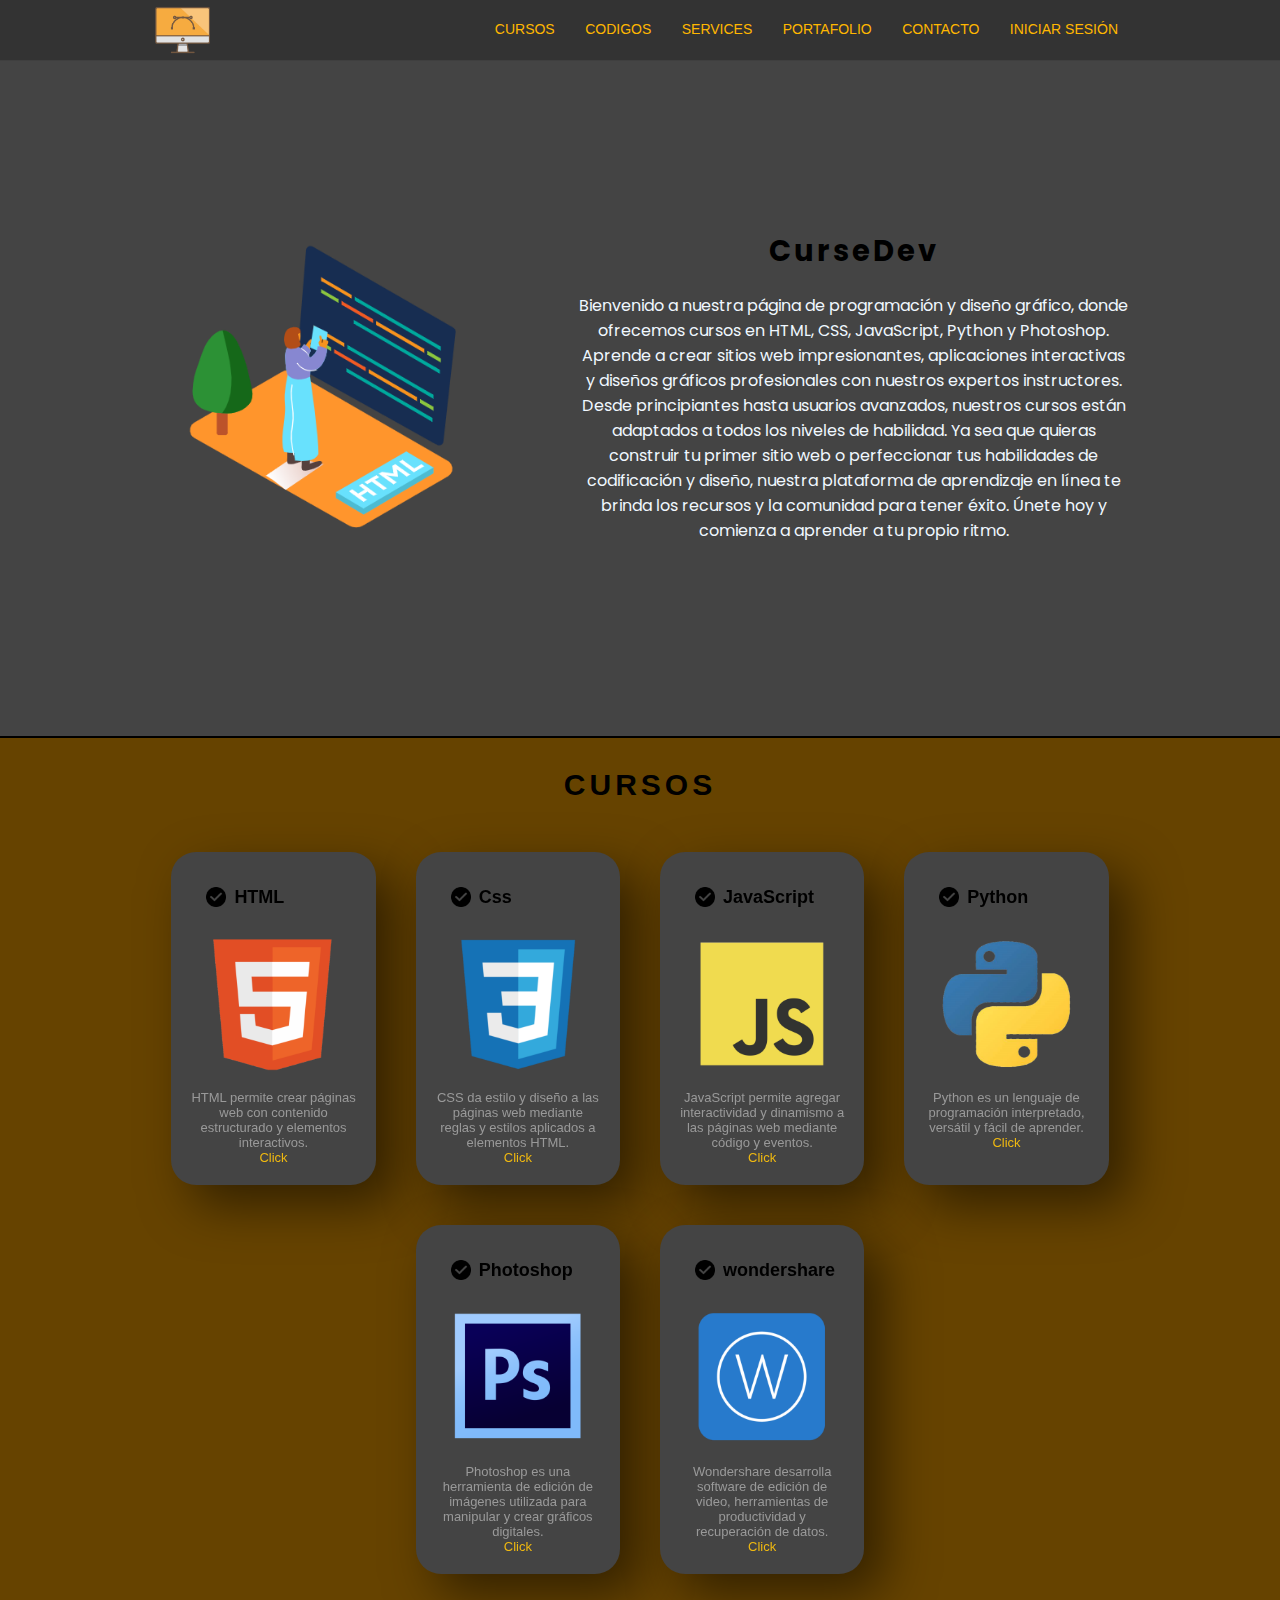
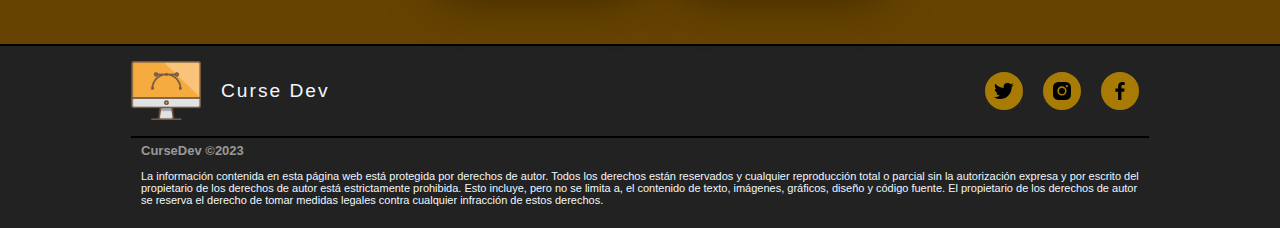
<file: index.html>
<!DOCTYPE html>
<html lang="es">
  <head>
    <meta charset="UTF-8" />
    <meta http-equiv="X-UA-Compatible" content="IE=edge" />
    <meta name="viewport" content="width=device-width, initial-scale=1.0" />
    <link
      rel="stylesheet"
      href="https://cdnjs.cloudflare.com/ajax/libs/font-awesome/6.3.0/css/all.min.css"
      integrity="sha512-SzlrxWUlpfuzQ+pcUCosxcglQRNAq/DZjVsC0lE40xsADsfeQoEypE+enwcOiGjk/bSuGGKHEyjSoQ1zVisanQ=="
      crossorigin="anonymous"
      referrerpolicy="no-referrer"
    />
    <title>Zandilla</title>
    <link
      rel="shortcut icon"
      href="assets/computadora-naranja.png"
      type="image/x-icon"
    />
    <!-- !================================================================= -->
    <link rel="stylesheet" href="./styles/indexCSS/BODY.css" />
    <link rel="stylesheet" href="./styles/indexCSS/1_navbar.css" />
    <link rel="stylesheet" href="./styles/indexCSS/2_intro.css" />
    <link rel="stylesheet" href="./styles/indexCSS/3_clases.css" />
    <link rel="stylesheet" href="./styles/indexCSS/4_footer.css" />
    <link rel="stylesheet" href="./styles/indexCSS/5_MEDIA.css" />
    <link rel="stylesheet" href="animaciones css/animation-intro-img.css" />
    <!-- !================================================================== -->
  </head>

  <body id="body">
    <!-- <img class="fondoImg" src="./assets/fondo1.png" alt="galaxia"> -->
    <header id="header">
      <div class="container">
        <nav class="nav-bar">
          <div class="btn-Button">
            <div class="MenuToggle">
              <i id="MenuToggleBurger" class="fa-solid fa-bars"></i>
            </div>
          </div>
          <a href="#" class="logo">
            <img
              src="./assets/computadora-naranja.png"
              alt=""
              class="logoImg"
            />
          </a>
          <ul class="MenuDesptok">
            <li><a class="active" href="#cursos">cursos</a></li>
            <li><a href="./pages/codigos.html">codigos</a></li>
            <li><a href="#">Services</a></li>
            <li><a href="./pages/codigos.html">portafolio</a></li>
            <li><a href="./pages/pruevasdejacascript.html">contacto</a></li>
            <li><a href="./pages/registros.html">Iniciar sesión</a></li>
          </ul>
        </nav>
      </div>
    </header>

    <ul id="#menuBurger" class="menuBurger ">
      <li><a href="#cursos">cursos</a></li>
      <li><a href="./pages/codigos.html">codigos</a></li>
      <li><a href="#">Services</a></li>
      <li><a href="./pages/codigos.html">portafolio</a></li>
      <li><a href="./pages/pruevasdejacascript.html">contacto</a></li>
      <li><a href="./pages/registros.html">Iniciar sesión</a></li>
    </ul>
    <!-- !============================================================== -->

    <div class="espacios">
      <br />
      <br />
    </div>

    <!-- !================INTRO=================================== -->

    <div class="intro">
      <div class="container">
        <div class="introclaseHTML">
          <div id="contenedor-img-intro">
            <img src="assets/HTML_Isometric.png" alt="" id="img-intro" />
          </div>
          <div id="contenedor-descripcion-intro">
            <h4>CurseDev</h4>
            <p>
              Bienvenido a nuestra página de programación y diseño gráfico,
              donde ofrecemos cursos en HTML, CSS, JavaScript, Python y
              Photoshop. Aprende a crear sitios web impresionantes, aplicaciones
              interactivas y diseños gráficos profesionales con nuestros
              expertos instructores. Desde principiantes hasta usuarios
              avanzados, nuestros cursos están adaptados a todos los niveles de
              habilidad. Ya sea que quieras construir tu primer sitio web o
              perfeccionar tus habilidades de codificación y diseño, nuestra
              plataforma de aprendizaje en línea te brinda los recursos y la
              comunidad para tener éxito. Únete hoy y comienza a aprender a tu
              propio ritmo.
            </p>
          </div>
        </div>
      </div>
    </div>
    <!-- !========================================================== -->

    <hr />

    <!-- !================CURSOS=================================== -->

    <div id="cursos">
      <div class="container">
        <div id="cursos-contenedor">
          <div id="titulo-de-cursos">
            <h4>Cursos</h4>
          </div>
          <div class="curso">
            <div class="titulo-curso">
              <img src="assets/checked.png" alt="" />
              <h4>HTML</h4>
            </div>
            <img src="assets/html.png" alt="" />
            <p>
              HTML permite crear páginas web con contenido estructurado y
              elementos interactivos.
              <br /><a href="https://www.udemy.com/es/topic/html/free/"
                >Click</a
              >
            </p>
          </div>
          <div class="curso">
            <div class="titulo-curso">
              <img src="assets/checked.png" alt="" />
              <h4>Css</h4>
            </div>
            <img src="assets/css.png" alt="" />
            <p>
              CSS da estilo y diseño a las páginas web mediante reglas y estilos
              aplicados a elementos HTML.
              <br /><a href="https://codigofacilito.com/cursos/css-fundamentos"
                >Click</a
              >
            </p>
          </div>
          <div class="curso">
            <div class="titulo-curso">
              <img src="assets/checked.png" alt="" />
              <h4>JavaScript</h4>
            </div>
            <img src="assets/js.png" alt="" />
            <p>
              JavaScript permite agregar interactividad y dinamismo a las
              páginas web mediante código y eventos.
              <br /><a href="https://edutin.com/curso-de-javascript-4284"
                >Click</a
              >
            </p>
          </div>
          <div class="curso">
            <div class="titulo-curso">
              <img src="assets/checked.png" alt="" />
              <h4>Python</h4>
            </div>
            <img src="assets/python.png" alt="" />
            <p>
              Python es un lenguaje de programación interpretado, versátil y
              fácil de aprender.
              <br /><a
                href="https://www.udemy.com/course/python-the-complete-python-developer-course/?matchtype=p&msclkid=da5ebf0840c11b255cfbdb091c36ed3c&utm_campaign=BG-Python_v.PROF_la.EN_cc.ROW_ti.7380&utm_content=deal4584&utm_medium=udemyads&utm_source=bing&utm_term=_._ag_1218259296677946_._ad__._kw_%2BPython+course_._de_c_._dm__._pl__._ti_kwd-76141517616606_._li_145622_._pd__._"
                >Click</a
              >
            </p>
          </div>
          <!-- <div class="curso">
            <div class="titulo-curso">
              <img src="assets/checked.png" alt="" />
              <h4>AngularJS</h4>
            </div>
            <img src="assets/Designer _Isometric.png" alt="" />
            <p>
              Lorem ipsum dolor sit amet consectetur, adipisicing elit. Facere,
              quis.
            </p>
            <a href="#">more</a>
          </div>
          <div class="curso">
            <div class="titulo-curso">
              <img src="assets/checked.png" alt="" />
              <h4>jQuery</h4>
            </div>
            <img src="assets/Designer _Isometric.png" alt="" />
            <p>
              Lorem ipsum dolor sit amet consectetur, adipisicing elit. Facere,
              quis.
            </p>
            <a href="#">more</a>
          </div>
          <div class="curso">
            <div class="titulo-curso">
              <img src="assets/checked.png" alt="" />
              <h4>Vue.js</h4>
            </div>
            <img src="assets/Designer _Isometric.png" alt="" />
            <p>
              Lorem ipsum dolor sit amet consectetur, adipisicing elit. Facere,
              quis.
            </p>
            <a href="#">more</a>
          </div>
          <div class="curso">
            <div class="titulo-curso">
              <img src="assets/checked.png" alt="" />
              <h4>Mysql</h4>
            </div>
            <img src="assets/Designer _Isometric.png" alt="" />
            <p>
              Lorem ipsum dolor sit amet consectetur, adipisicing elit. Facere,
              quis.
            </p>
            <a href="#">more</a>
          </div>
          <div class="curso">
            <div class="titulo-curso">
              <img src="assets/checked.png" alt="" />
              <h4>Aurelia</h4>
            </div>
            <img src="assets/Designer _Isometric.png" alt="" />
            <p>
              Lorem ipsum dolor sit amet consectetur, adipisicing elit. Facere,
              quis.
            </p>
            <a href="#">more</a>
          </div>
          <div class="curso">
            <div class="titulo-curso">
              <img src="assets/checked.png" alt="" />
              <h4>Node.js</h4>
            </div>
            <img src="assets/Designer _Isometric.png" alt="" />
            <p>
              Lorem ipsum dolor sit amet consectetur, adipisicing elit. Facere,
              quis.
            </p>
            <a href="#">more</a>
          </div> -->
          <div class="curso">
            <div class="titulo-curso">
              <img src="assets/checked.png" alt="" />
              <h4>Photoshop</h4>
            </div>
            <img src="assets/photoshop.png" alt="" />
            <p>
              Photoshop es una herramienta de edición de imágenes utilizada para
              manipular y crear gráficos digitales.
              <br /><a href="https://edutin.com/curso-de-photoshop">Click</a>
            </p>
          </div>
          <div class="curso">
            <div class="titulo-curso">
              <img src="assets/checked.png" alt="" />
              <h4>wondershare</h4>
            </div>
            <img src="assets/w.png" alt="" />
            <p>
              Wondershare desarrolla software de edición de video, herramientas
              de productividad y recuperación de datos.
              <br /><a
                href="https://www.skillshare.com/es/classes/Wondershare-Filmora-curso-completo-de-edicion-de-video/1357483904"
                >Click</a
              >
            </p>
          </div>
        </div>
      </div>
    </div>

    <!-- !================================================================ -->

    <!-- !================FOOTER=================================== -->
    <hr />

    <footer id="footer">
      <div class="container">
        <div class="footer-contenedor">
          <div class="media-account">
            <div id="footer-logo">
              <img src="assets/computadora-naranja.png" alt="fantasmin" />
              <h4>Curse Dev</h4>
            </div>
            <div id="social-meadia">
              <div class="social-media-content twitter">
                <a href="https://twitter.com">
                  <img
                    src="assets/bxl-twitter.svg"
                    lass="social-media-link twitter"
                  />
                </a>
              </div>
              <div class="social-media-content instagram">
                <a href="https://instagram.com">
                  <img
                    src="assets/bxl-instagram-alt.svg"
                    class="social-media-link instagram"
                  />
                </a>
              </div>
              <div class="social-media-content faceboock">
                <a href="https://facebook.com">
                  <img
                    src="assets/bxl-facebook.svg"
                    class="social-media-link faceboock"
                  />
                </a>
              </div>
            </div>
          </div>
          <hr class="footer-hr" />
          <div id="derechos-autor-copy">
            <h6>CurseDev &copy;2023</h6>
          </div>
          <div id="descripcion-copy">
            <p>
              La información contenida en esta página web está protegida por
              derechos de autor. Todos los derechos están reservados y cualquier
              reproducción total o parcial sin la autorización expresa y por
              escrito del propietario de los derechos de autor está
              estrictamente prohibida. Esto incluye, pero no se limita a, el
              contenido de texto, imágenes, gráficos, diseño y código fuente. El
              propietario de los derechos de autor se reserva el derecho de
              tomar medidas legales contra cualquier infracción de estos
              derechos.
            </p>
          </div>
        </div>
      </div>
    </footer>
    <!-- !========================================================== -->
    <script src="js/menu.js"></script>
  </body>
</html>
</file>
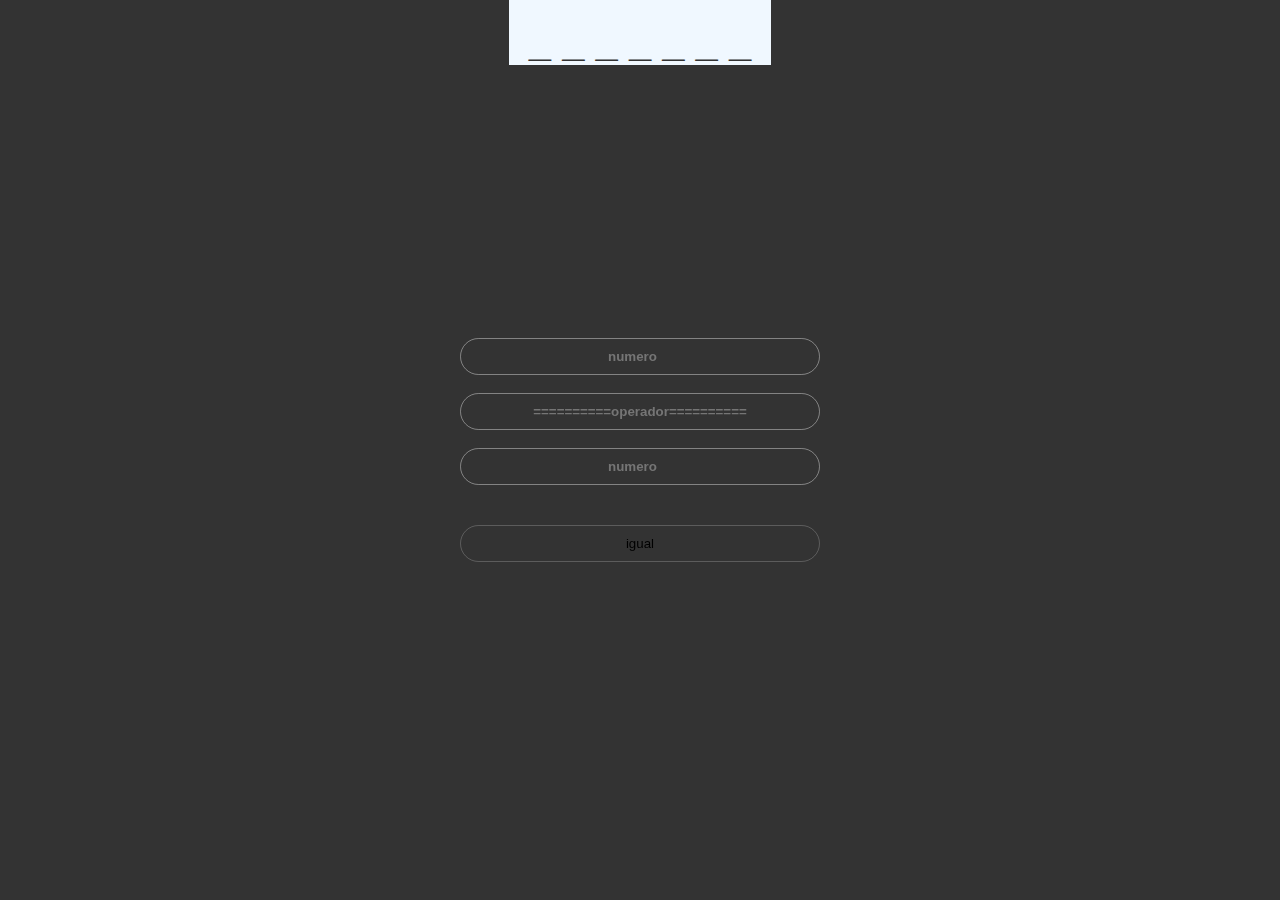
<file: pages/calculadora.html>
<!DOCTYPE html>
<html lang="es">

<head>
    <meta charset="UTF-8">
    <meta http-equiv="X-UA-Compatible" content="IE=edge">
    <meta name="viewport" content="width=device-width, initial-scale=1.0">
    <title>Document</title>
    <link rel="stylesheet" href="../styles/calculadora.css">
</head>

<body>
    <div id="container-numero">
        <form name="lala">
            <input class="numeros" type="number" id="numero1" placeholder="numero">
            <br>
            <input class="operador" type="text" id="operador" placeholder="==========operador==========">
            <br>
            <input class="numeros" type="number" id="numero2" placeholder="numero">
            <br>
            <button class="btn-igual" type="button" id="igual">igual</button>
        </form>
    </div>
    <div class="box">
        <h4 id="rellename">_ _ _ _ _ _ _</h4>
    </div>

    <script src="../js/calculadora.js"></script>
</body>

</html>
</file>
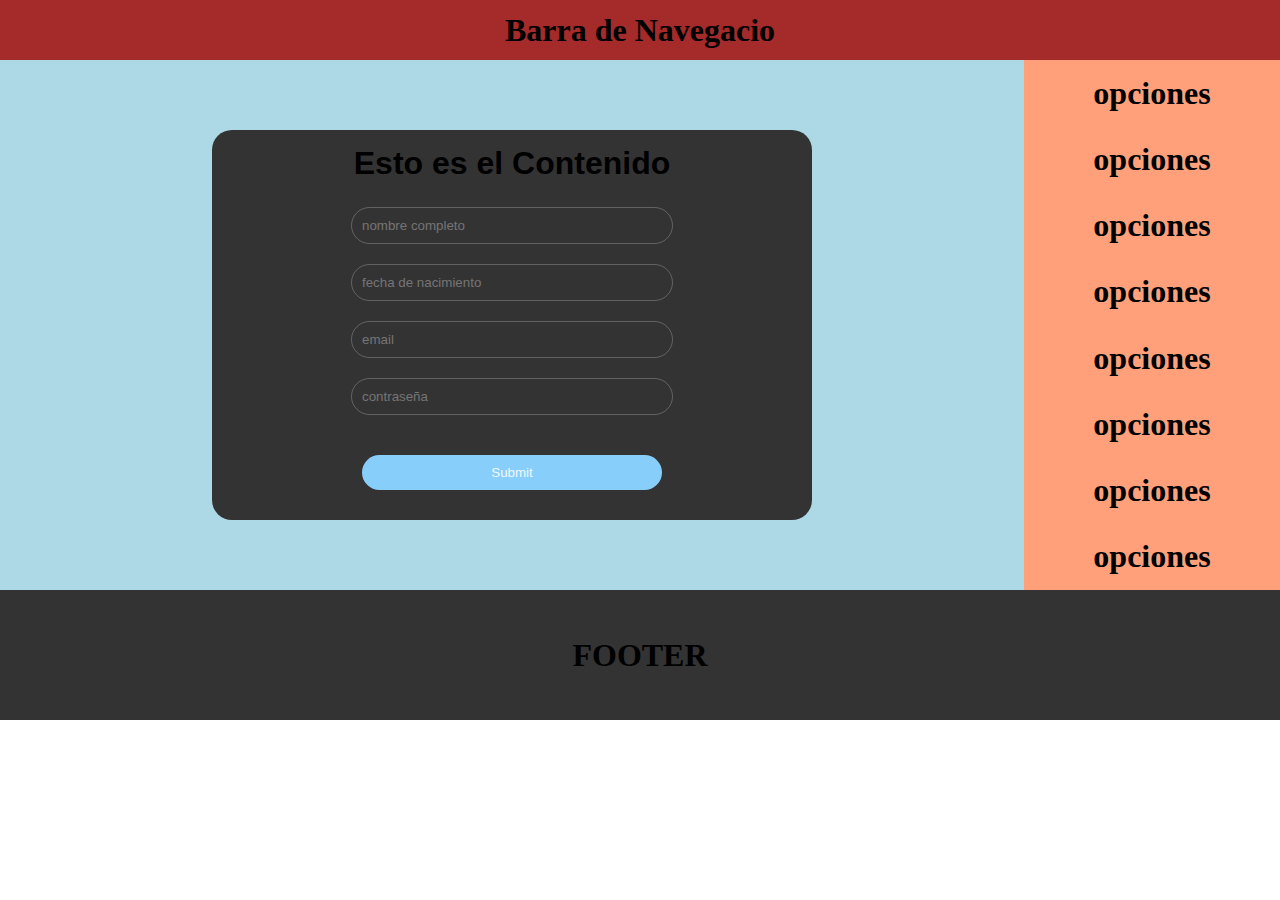
<file: pages/pruevasdejacascript.html>
<!DOCTYPE html>
<html lang="en">
<head>
    <meta charset="UTF-8">
    <meta http-equiv="X-UA-Compatible" content="IE=edge">
    <meta name="viewport" content="width=device-width, initial-scale=1.0">
    <title>Pruevas de JavaScript</title>
    <link rel="stylesheet" href="../styles/pruevasdejavascript.css">
</head>
<body>
    <header class="header">
        <nav><h1>Barra de Navegacio</h1></nav>
    </header>
    <div class="todo">
        <div class="contenido">
            <div>
                <h1>
                    Esto es el Contenido
                </h1>











                <form action="aaa" id="formulario">
                    <input class="pepe" type="text" id="nombre" placeholder="nombre completo"><br>
                    <input class="pepe" type="number" id="fechaNacimiento" placeholder="fecha de nacimiento"><br>
                    <input class="pepe" type="email" id="email" placeholder="email"><br>
                    <input class="pepe" type="password" id="contraseña" placeholder="contraseña"><br>
                    <input type="submit" id="enviar">
                </form>
































            </div>
        </div>
        <aside class="aside">
            <div><h1>opciones</h1></div>
            <div><h1>opciones</h1></div>
            <div><h1>opciones</h1></div>
            <div><h1>opciones</h1></div>
            <div><h1>opciones</h1></div>
            <div><h1>opciones</h1></div>
            <div><h1>opciones</h1></div>
            <div><h1>opciones</h1></div>
        </aside>
        <footer class="footer">
            <div><h1>FOOTER</h1></div>
        </footer>
        <script src="../js/pruevasdejavascript.js"></script>
    </div>
</body>
</html>
</file>
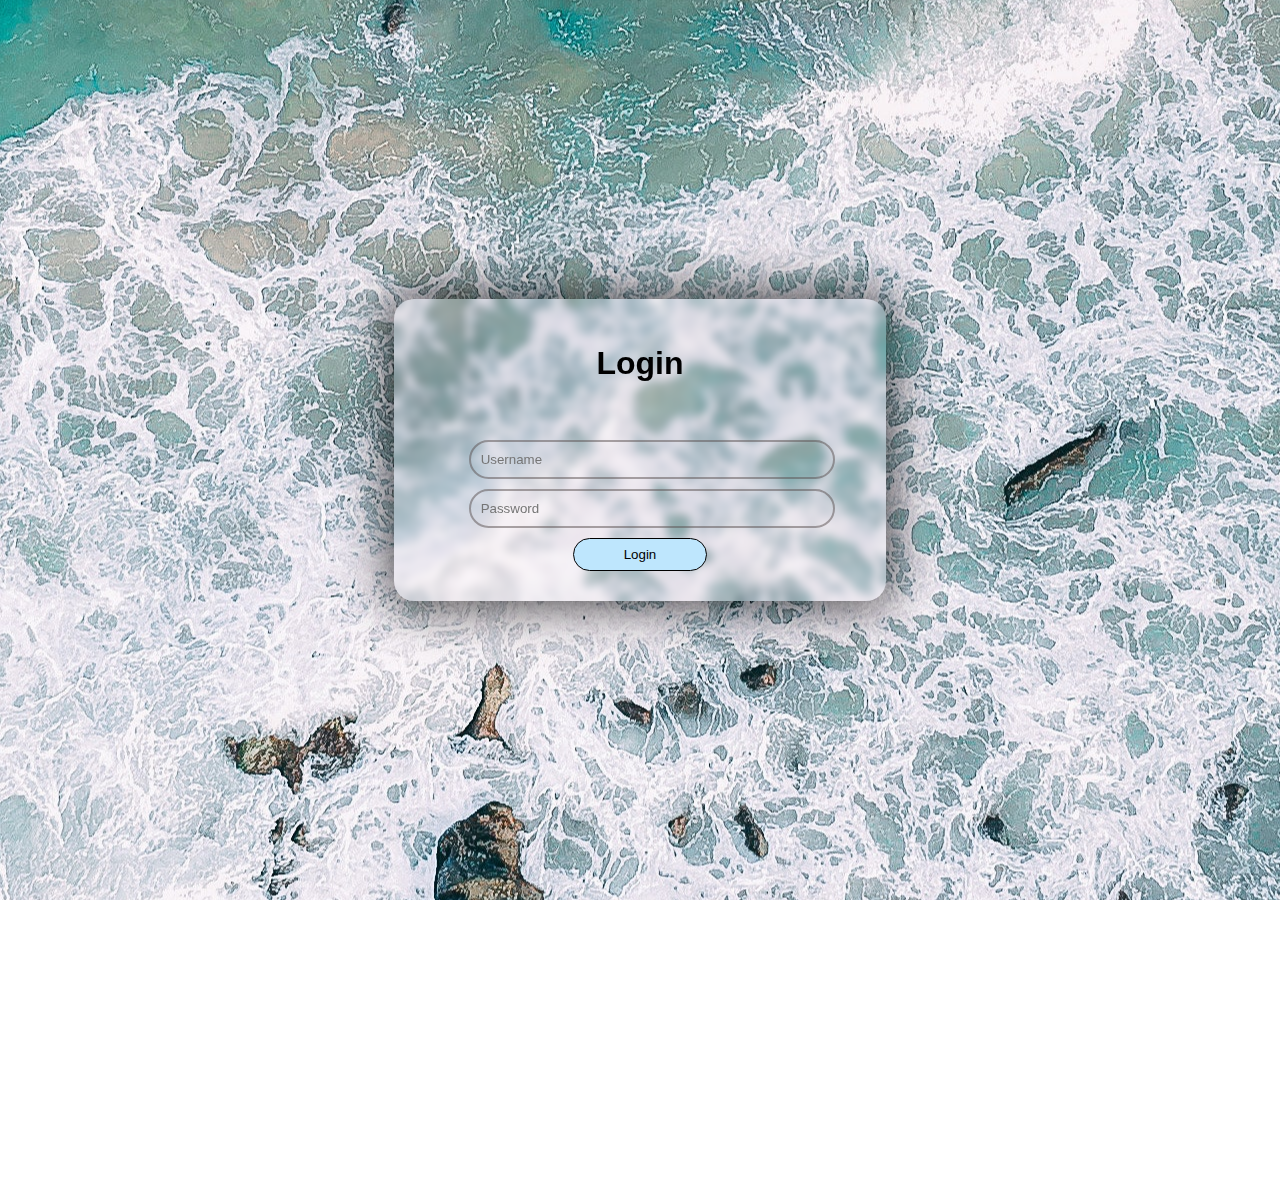
<file: pages/registros.html>
<!DOCTYPE html>
<html lang="es">
<head>
    <meta charset="UTF-8">
    <meta http-equiv="X-UA-Compatible" content="IE=edge">
    <meta name="viewport" content="width=device-width, initial-scale=1.0">
    <link rel="stylesheet" href="../styles/sass-registros/registros.css">
    <title>login</title>
</head>
<body>
    <div class="contenedor">
        <h1>Login</h1>
        <p class="verificado-texto"></p>
        <form id="form">
            <input class="textos" type="text" id="username" placeholder="Username">
            <input class="textos" type="password" id="password" placeholder="Password">
            <button class="btn" id="btn-login" target="_blank" >Login</button>
        </form>
        
    </div>


    <script src="../js/registros.js"></script>
</body>
</html>
</file>
<file: styles/indexCSS/BODY.css>
/* importaciones */
* {
    padding: 0;
    margin: 0;
    font-family: sans-serif, Arial, Helvetica;
    text-decoration: none;
    list-style: none; /*esto es una lista*/
    transition: 300ms;
}
#body {
    position: relative;
    transition: 0.5s;
}
.fondo{
    position: relative;
}
/* .fondoImg{
    position: absolute;
    width: 100%;
    height: 100vh;
    top: 0px;
    left: 0;
    overflow: hidden;;
    background-size: cover;
    background-repeat: no-repeat;
    z-index: -100;
    background-position: center;
} */

hr {
    color: black;
    background-color: blueviolet;
    width: cal(100% - 4px);
    border: 0.00001px solid black;
}
.container {
    max-width: 1018px;
    margin: 0px auto;
    /* background-color: rgb(209, 115, 0); */
}
</file>
<file: styles/indexCSS/1_navbar.css>
/* NAVBAR =================================== */
#header {
    background-color: #333;
    width: 100%;
    height: 60px;
    position: fixed;
    /* box-shadow: 0px 0px 100px 12px #000000b0; */
    border-bottom: 1px solid #62626244;
    z-index: 100;
}
.logo {
    position: absolute;
    line-height: 60px;
    left: 1.5rem;
    
}
.logo img {
    width: 55px;
    padding: 0,5px;
    margin: 7px 0px;
    
}
.nav-bar {
    background: #00ffff00;
    height: 60px;
    width: 100%;
    position: relative;
}
.MenuDesptok {
    position: absolute;
    margin-right: 18px;
    right: 0.000001px;
    z-index: 10;
}
.MenuDesptok li {
    display: inline-block;
    line-height: calc(60px - 2px);
    margin: 0 0px;
}
.MenuDesptok li a {
    color: #ffb700;
    font-size: 14px;
    padding: 10px 13px;
    text-transform: uppercase;
    border-radius: 20px;
}
/*qweqweqeqweqeqwe*/
#btnMenuToggle{
    cursor: pointer;
    color: aliceblue;
    font-size: 27px;
}
.btn-Button{
    position: absolute;
    right: 2rem;
    line-height: 60px;
    font-size: 25px;
    display: none;
}
/*ijfsdjflskjfskdlflskdf*/

.menuBurger {
    position: fixed;
    width: 20rem;
    height: 100vh;
    background: #222;
    top: 60px;
    right: -190%;
    text-align: center;
    transition: all 0.5s ease-out;
    z-index: 10;
    display: none;
}
.menuBurger li{
    padding: 3px;
    margin: 44px 5px;
}
.menuBurger li a {
    padding: 2px;
    color: #ffb700;
    font-size: 18px;
    font-weight: 100;
}

.menuActivo{
    top: 60px;
    right: 0px;
}
</file>
<file: styles/indexCSS/2_intro.css>
@import url("https://fonts.googleapis.com/css2?family=Climate+Crisis&family=Gajraj+One&family=Poppins:ital,wght@0,300;0,400;0,600;0,900;1,100;1,400;1,900&display=swap");
/*INTRO+++++++++++++++++++  */
.intro {
    background-color: #444;
    width: 100%;
    backdrop-filter: blur(1px);
}

.introclaseHTML {
    display: flex;
    align-items: center;
    height: 700px;
    flex-wrap: wrap;
}
#contenedor-img-intro {
    display: flex;
    background-color: rgba(255, 255, 255, 0);
    padding: 0px;
    margin: 0px;
    width: 40%;
    flex-direction: column;
    border-radius: 25px;
    text-align: center;
}
#contenedor-img-intro img {
    width: 100%;
    border-radius: 30px;
    margin: 0px;
}
#contenedor-img-intro p {
    margin: 10px 0px;
}
#contenedor-descripcion-intro {
    width: 60%;
}
#contenedor-descripcion-intro h4 {
    font-size: 29px;
    margin: 20px;
    font-weight: 700;
    margin-left: 40px;
    font-family: "Poppins";
    letter-spacing: 3px;
    text-align: center;
}
#contenedor-descripcion-intro p {
    margin: 20px;
    margin-left: 40px;
    font-size: 16px;
    text-align: center;
    font-family: "Poppins";
    color: aliceblue;
}
</file>
<file: styles/indexCSS/3_clases.css>
/* TODOS LOS CURSOS  +++++++++++++++++++ */
#cursos {
    background-color: #664300;
}
.curso .titulo-curso {
    display: flex;
    align-items: center;
}
.titulo-curso h4 {
    font-size: 18px;
}
.curso .titulo-curso img {
    width: 20px;
    margin-right: 8px;
}
#titulo-de-cursos {
    display: flex;
    width: 100%;
    text-align: center;
    margin: 20px 0px;
    text-align: center;
    justify-content: center;
    padding: 10px;
}
#titulo-de-cursos h4 {
    /*titulo de todos el listado de cursos*/
    width: 70%;
    font-size: 30px;
    font-weight: 900;
    text-transform: uppercase;
    letter-spacing: 4px;
}
#cursos-contenedor {
    display: flex;
    flex-wrap: wrap;
    justify-content: center;
    padding-bottom: 50px;
}
.curso {
    width: calc(24% - 80px);
    margin: 20px;
    padding: 20px;
    border-radius: 25px;
    background-color: #444;
    backdrop-filter: blur(15px);
    box-shadow: 20px 20px 50px rgba(0, 0, 0, 0.5);
    /* border-left: 1px solid rgba(255, 255, 255, 0.3);
    border-top: 1px solid rgba(255, 255, 255, 0.3); */
    backdrop-filter: blur(5px);
    -webkit-backdrop-filter: blur(5px);
}
.curso img {
    width: calc(100% - 30px);
    cursor: pointer;
    margin: 15px;
}
.curso p {
    font-size: 13px;
    text-align: center;
    color: #999;
}
.curso p a {
    color: #efb810;
}
.curso a:hover {
    text-decoration: underline;
}
</file>
<file: styles/indexCSS/4_footer.css>
/* EL FOOTER +++++++++++++++++++  */
#footer {
    background-color: #222;
}
.footer-contenedor {
    display: flex;
    flex-wrap: wrap;
}
.footer-hr {
    color: black;
    background-color: blueviolet;
    width: 100%;
    border: 0.2px solid black;
}
#footer-logo {
    display: flex;
    justify-content: center;
    align-items: center;
    height: auto;
}
#footer-logo img {
    width: 70px;
}
#footer-logo h4 {
    margin-left: 20px;
    font-weight: bold;
    font-size: 120%;
    font-family: Impact, Haettenschweiler, "Arial Narrow Bold", sans-serif;
    letter-spacing: 2px;
    font-weight: 400;
    color: aliceblue;
}
#derechos-autor-copy {
    width: 100%;
    height: 30px;
}
.media-account {
    display: flex;
    justify-content: space-between;
    width: 100%;
    height: 90px;
    flex-wrap: wrap;
}
#social-meadia {
    display: flex;
    align-items: center;
    flex-direction: row;
}
.social-media-content a {
    display: flex;
    align-items: center;
    justify-content: center;
    cursor: pointer;
}
.social-media-content {
    border: 2px solid #a87b05;
    padding: 5px;
    margin: 10px;
    border-radius: 100%;
    display: flex;
    align-items: center;
    justify-content: center;
    background-color: #a87b05;
    transition: all 300ms ease-in-out;
    cursor: pointer;
}
.social-media-content:hover {
    background-color: #664300;
    border-radius: 3px solid #664300;
}
.social-media-link {
    cursor: pointer;
}
#derechos-autor-copy {
    text-align: justify;
}
#derechos-autor-copy h6 {
    padding: 5px 10px;
    font-size: 13px;
    text-align: justify;
    color: #999;
}
#descripcion-copy {
    margin-bottom: 20px;
    width: 100%;
}
#descripcion-copy p {
    font-size: 11px;
    padding: 2px 10px;
    color: aliceblue;
}
</file>
<file: styles/indexCSS/5_MEDIA.css>
/* ZONA DE RESPONSIVE @MEDIA SCREEN=====================================
============================================================================
===========================================================
====================================== */
@media screen and (max-width: 1180px){
}
@media screen and (max-width: 930px){
}
@media (max-width: 952px) {
}
@media screen and (max-width: 833px) {
    .curso {
        width: calc(25% - 70px);
        margin: 10px;
        padding: 10px;
        border-radius: 25px;
    }
    .titulo-curso h4{
        font-size: 15px;
    }
    .titulo-curso img{
        width: 1px;
    }
    
}
@media screen and (max-width: 768px) {
    .btn-Button{
        display: block;
    }
    .MenuDesptok{
        display: none;
    }
    .menuBurger{
        display: block;
    }
    #contenedor-descripcion-intro p {
        font-size: 15.7px;
        margin: 10px 22px 10px 12px;
    }
    #contenedor-descripcion-intro h4 {
        font-size: 22px;
        margin: 10px 22px 18px 12px;
    }
    .curso {
        width: calc(25% - 60px);
    }
}
@media screen and (max-width: 650px) {
    .titulo-curso h4 {
        font-size: 14px;
    }
}
@media screen and (max-width: 600px) {
    /* NAV BAR */
    .links-box {
        display: none;
    }
    /* INTRO */
    .introclaseHTML {
        height: 700px;
        align-items: start;
        display: block;
    }
    #contenedor-img-intro {
        width: 100%;
        display: flex;
        overflow: hidden;
        align-items: center;
    }
    #contenedor-img-intro img {
        display: flex;
        justify-content: center;
        width: 250px;
        margin: 30px 0px;
    }
    #contenedor-descripcion-intro {
        width: 100%;
        padding: 0px;
        margin: 0px;
    }
    #contenedor-descripcion-intro h4 {
        font-size: 18px;
        text-align: center;
    }
    #contenedor-descripcion-intro p {
        font-size: 15px;
        text-align: center;
    }
    /* cursos */
    .curso {
        width: calc(33% - 40px);
        margin: 10px;
        padding: 10px;
        border-radius: 25px;
    }
}
@media (max-width: 600px) {
}
@media screen and (max-width: 480px) {
    .curso {
        width: calc(40% - 40px);
    }
    #footer-logo img {
        width: 50px;
    }
    #footer-logo h4 {
        font-size: 16px;
    }
}
@media screen and (max-width: 400px) {
    .menuBurger{
        width: 17rem;
    }
    .media-account {
        height: auto;
    }
    #footer-logo img {
        width: 50px;
    }
    #footer-logo h4 {
        font-size: 14px;
        margin: 0px 10px 0px 15px;
    }
    .social-media-content {
        padding: 2.8px;
    }
    .social-media-content a img {
        width: 20px;
    }
}

@media screen and (max-width: 425px){
    .menuBurger{
        width: 100%;
    }
}


/* Ajustando la pantalla a 320 ======================= */
@media screen and (max-width: 350px) {
    .menuBurger{
        width: 100%;
    }
    .introclaseHTML {
        height: 500px;
    }
    #contenedor-img-intro img {
        margin: 0px;
    }
    #contenedor-descripcion-intro h4 {
        font-size: 16px;
    }
    #contenedor-descripcion-intro p {
        font-size: 13px;
    }
    .curso {
        width: calc(49% - 40px);
    }
    .curso p {
        font-size: 9px;
    }

    .curso h4 {
        font-size: 10px;
    }
    .titulo-curso img {
        width: 20px;
    }
    #titulo-de-cursos h4 {
        /* background-color: aqua; */
        font-size: 19px;
    }
    #footer-logo {
        width: 100%;
    }
    #social-meadia {
        width: 100%;
        justify-content: center;
        gap: 30px;
        height: 45px;
    }
    #footer-logo img {
        width: 44px;
    }
    #footer-logo h4 {
        font-size: 12px;
        letter-spacing: 4px;
    }
}
/* Ajustando la pantalla a 225 ======================= */
@media screen and (max-width: 225px) {
    #descripcion-copy p {
        font-size: 11px;
        padding: 0;
        margin: 0;
    }
}
</file>
<file: animaciones css/animation-intro-img.css>
#img-intro {
    animation: intro-img 8s ease-out infinite;
}
@keyframes intro-img {
    0% {transform: translateY(0px);}
    50%{transform: translateY(20px);}
    100%{transform: translateY(0px);}
}
</file>
<file: styles/calculadora.css>
*{
    padding: 0;
    margin: 0;
    font-family: sans-serif;   
}
body{
    display: flex;
    justify-content: center;
    background-color: #333;
}
#container-numero{
    background-color: rgba(231, 20, 20, 0);
    height: 400px;
    width: 600px;
    display: flex;
    justify-content: center;
    align-items: center;
    margin: auto;
    position: fixed;
    top: 50%;
    left: 50%;
    transform: translate(-50%, -50% );
}
form{
    width: 60%;
    display: flex;
    flex-wrap: wrap;
    justify-content: center;
}
input{
    width: 100%;
    background-color: transparent;
    border-radius: 25px;
    padding: 10px;
    border: 1px solid rgba(255, 255, 255, 0.395);
    color: white;
    font-weight: 900;
    text-align: center;
}
.btn-igual{
    width: 100%;
    background-color: transparent;
    border-radius: 25px;
    padding: 10px;
    border: 1px solid rgba(255, 255, 255, 0.202);
    margin-top: 40px;
    transition: all 600ms;
}
.btn-igual:hover{
    background-color: lightblue;
}
#rellename{
    padding: 20px 20px 0px 20px ;
    font-size: 40px;
    background-color: aliceblue;
    color: #333;
}
.box{
    align-items: center;
    width: 100%;
    height: auto;
    display: flex;
    justify-content: center;
}
</file>
<file: styles/pruevasdejavascript.css>
*{
    padding: 0;
    margin: 0;
}
.header{
    width: 100%;
    height: 60px;
    background-color: brown;
    display: flex;
    justify-content: center;
    align-items: center;
}
.todo{
    display: flex;
    flex-wrap: wrap;
    height: 800px;
}
.contenido{
    display: flex;
    justify-content: center;
    align-items: center ;
    width: 80%;
    background-color: lightblue;
}
.contenido div{
    display: flex;
    width: 600px;
    height: auto;
    flex-wrap: wrap;
    justify-content: center;
    background-color: #333;
    border-radius: 20px;
}
.contenido div h1{
    font-family:sans-serif;
    padding: 5px;
    margin: 10px;
}
.contenido div form{
    width: 80%;
    justify-content: center;
    display: flex;
    flex-wrap: wrap;
}
.pepe{
    width: 300px;
    padding: 0;
    margin: 0;
    display: flex;
    flex-wrap: wrap;
    justify-content: center;
    border-radius: 25PX;
    background-color: #00000000;
    border: 1px solid #ffffff3b;
    color: aliceblue;
    padding: 10px;
    margin: 10px 0px ;
}
#enviar{
    width: 300px;
    padding: 0;
    margin: 0;
    display: flex;
    flex-wrap: wrap;
    justify-content: center;
    border-radius: 25PX;
    background-color: lightskyblue;
    border: none;
    margin: 30px 0px;
    color: aliceblue;
    padding: 10px;
}
.aside{
    display: flex;
    flex-wrap:wrap ;
    justify-content: center;
    align-items: center;
    width: 20%;
    background-color: lightsalmon;
}
.aside div{
    display: flex;
    justify-content: center;
    width: 100%;
}
.footer{
    display: flex;
    justify-content: center;
    align-items: center;
    width: 100%;
    height: 130px;
    background-color: #333;
}
</file>
<file: styles/sass-registros/registros.css>
body {
  background-image: url(../../assets/pexels-pok-rie-2049422.jpg);
  background-attachment: fixed;
  background-position: center;
  overflow: hidden;
  display: flex;
  justify-content: center;
  align-items: center;
  margin: auto;
  text-align: center;
}
body .contenedor {
  text-align: center;
  display: flex;
  flex-direction: column;
  align-items: center;
  font-family: "Gill Sans", "Gill Sans MT", Calibri, "Trebuchet MS", sans-serif;
  background-color: transparent;
  border: 1px solid transparent;
  margin: 50vh auto;
  transform: translateY(-50%);
  display: flex;
  flex-wrap: wrap;
  justify-content: center;
  align-items: center;
  position: relative;
  z-index: 1;
  height: 300px;
  border-radius: 20px;
  box-shadow: 0px 0px 50px 6px rgba(0, 0, 0, 0.71);
  overflow: hidden;
  backdrop-filter: blur(5px);
  -webkit-backdrop-filter: blur(1px);
}
body .contenedor h1 {
  color: black;
}
body .contenedor form {
  width: 70%;
}
body .contenedor form .textos {
  background-color: transparent;
  border: 2px solid rgba(90, 80, 80, 0.5019607843);
  outline: none;
  box-shadow: none;
  color: rgba(37, 32, 32, 0.6941176471);
  box-sizing: content-box;
  font-family: "Gill Sans", "Gill Sans MT", Calibri, "Trebuchet MS", sans-serif;
  width: 100%;
  padding: 10px;
  border-radius: 20px;
  margin: 5px 0px;
}
body .contenedor form .btn {
  padding: 10px;
  border-radius: 20px;
  margin: 5px 0px;
  padding: 8px 50px;
  background-color: #bee6fd;
  border: 0.5px solid #000;
  cursor: pointer;
}/*# sourceMappingURL=registros.css.map */
</file>
